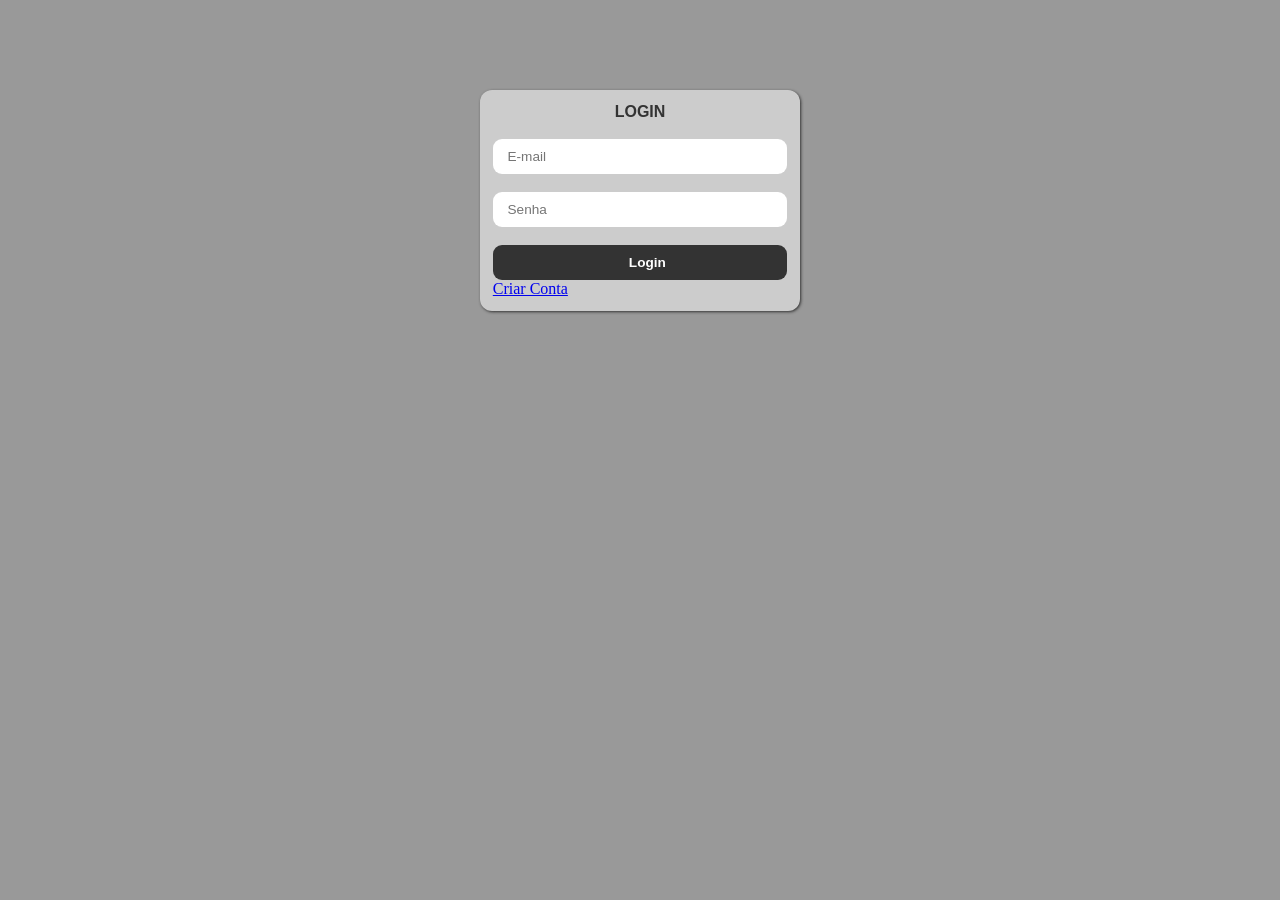
<file: index.html>
<!doctype html>
<html lang="pt-br">
  <head>
    <meta charset="UTF-8" />
    <meta name="viewport" content="width=device-width, initial-scale=1.0" />
    <title>Skins</title>
    <link rel="stylesheet" href="./assets/css/index.css" />
    <script src="./assets/js/index.js" defer></script>
  </head>
  <body>
    <main>
      <section id="cadastro">
        <form action="#">
          <h2>Cadastro</h2>

          <input
            type="text"
            maxlength="10"
            placeholder="usuario"
            required
            class="campo"
            name="fusuario"
          />

          <input
            type="email"
            maxlength="70"
            placeholder="E-mail"
            required
            class="campo"
            name="femail"
          />

          <input
            type="password"
            maxlength="12"
            minlength="8"
            placeholder="Senha"
            required
            class="campo"
            name="fsenha"
          />

          <input
            type="password"
            maxlength="12"
            minlength="8"
            placeholder="Senha"
            required
            class="campo"
            name="fsenha2"
          />

          <button class="campo botao">Cadastrar</button>
          <a href="#" class="alternar">Já tem conta? Entre!</a>
        </form>
      </section>

      <section id="login">
        <form action="./home.html">
          <h2>Login</h2>

          <input
            type="email"
            maxlength="70"
            placeholder="E-mail"
            required
            class="campo"
            name="femail"
          />

          <input
            type="password"
            maxlength="12"
            minlength="8"
            placeholder="Senha"
            required
            class="campo"
            name="fsenha"
          />

          <button class="campo botao">Login</button>
          <a href="#" class="alternar">Criar Conta</a>
        </form>
      </section>
    </main>
  </body>
</html>
</file>
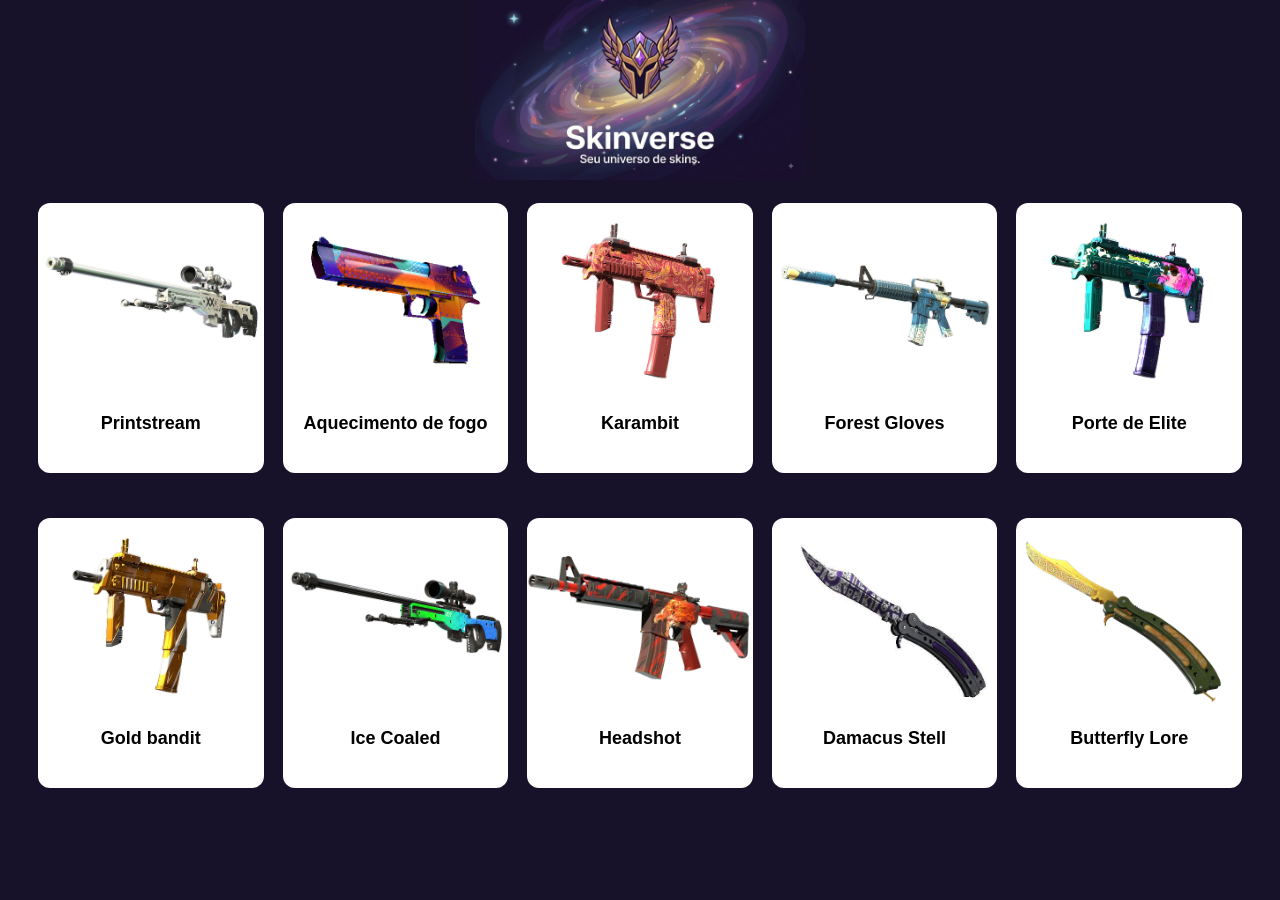
<file: home.html>
<!doctype html>
<html lang="pt-br">
  <head>
    <meta charset="UTF-8" />
    <meta name="viewport" content="width=device-width, initial-scale=1.0" />
    <title>Skins</title>
    <link rel="stylesheet" href="./assets/css/home.css" />
    <script src="./assets/js/index.js" defer></script>
  </head>
  <body>
    <main>
      <header>
       <img src="./assets/img/skind-universo.png" alt="">
      </header>

      <section class="game" id="cs2">
        <div class="skins">
            <img src="./assets/img/awp printscreem.png" alt="AWP" />
            <h3>Printstream</h3>
        </div>
        <div class="skins">
           <img src="./assets/img/s-l400.png" alt="faca" />
            <h3>Aquecimento de fogo</h3>
        </div>
        <div class="skins">
           <img src="./assets/img/karambit.png" alt="">
            <h3>Karambit</h3>
        </div>
        <div class="skins">
           <img src="./assets/img/specialist-gloves-cloud-chaser.png" alt="Luvas" />
            <h3>Forest Gloves</h3>
        </div>
        <div class="skins">
           <img src="./assets/img/ak-47-crane-flight.png" alt="Rifle" />
            <h3>Porte de Elite</h3>
        </div>
      </section>

      <section class="game" id="valorant">
        <div class="skins">
           <img src="./assets/img/gold.webp" alt="Bandit" />
            <h3>Gold bandit</h3>
        </div>
        <div class="skins">
          <img src="./assets/img/awp-ice-coaled.png" alt="">
          <h3> Ice Coaled</h3>
        </div>
        <div class="skins">
          <img src="./assets/img/ak46.png" alt="">
          <h3> Headshot</h3>
        </div>
        <div class="skins">
          <img src="./assets/img/as2.jpg" alt="">
          <h3>Damacus Stell</h3>
        </div>
        <div class="skins">
          <img src="./assets/img/butterfly-knife-lore-factory-new.webp" alt="">
          <h3>Butterfly Lore</h3>
        </div>
      </section>

      <footer></footer>

    </main>
  </body>
</html>
</file>
<file: assets/css/index.css>
*{
    margin: 0;
    padding: 0;
    box-sizing: border-box;
}
main{
    width: 100%;
    height: 100vh;
    background: #999;
}
section{
    width: 25%;
    height: auto;
    background: #ccc;
    margin-left: 37.5%;
    margin-top: 10vh;
    float: left; /* descolar do main */
    border-radius: 12px;
    box-shadow: 1px 1px 3px #333;
    padding: 1%;
}
section h2{
    font-family: Arial, "Helvetica Neue", Helvetica, sans-serif;
    font-size: 1rem;
    text-transform: uppercase;
    text-align: center;
    font-weight: bold;
    color: #333;
}
section input{
    width: 100%;
    height: 35px;
    margin-top: 2vh;
    border: 0;
    border-radius: 9px;
    text-indent: 5%;
    outline: none;
    font-family: Arial, "Helvetica Neue", Helvetica, sans-serif;
    font-size: 0.85rem;
    color: #333;
}
section button{
    width: 100%;
    height: 35px;
    margin-top: 2vh;
    border: 0;
    border-radius: 9px;
    text-indent: 5%;
    outline: none;
    font-family: Arial, "Helvetica Neue", Helvetica, sans-serif;
    font-size: 0.85rem;
    color: #fff;
    background: #333;
    font-weight: bold;
}
</file>
<file: assets/css/home.css>
* {
    margin: 0;
    padding: 0;
    box-sizing: border-box;
}

main {
    width: 100%;
    height: auto;
}

header {
    width: 100%;
    height: 20vh;
    background: #171129;

    display: flex;
    justify-content: center;
    align-items: center;
}

header img {
    width: 100%;
    height: 20VH;
    object-fit: contain;
}

section {
    width: 100%;
    height: 35vh;
    padding: 1%;
    display: flex;
    justify-content: center;
    align-items: center;
    gap: 1.5%;
}

#cs2 {
    background: #171129;
}

#valorant {
    background: #171129;
}

.skins {
    width: 18%;
    height: 30vh;
    background: #fff;
    border-radius: 12px;
    overflow: hidden;
}


.skins img {
    width: 100%;
    height: 75%;
    object-fit: contain;
    display: block;
}

.skins h3 {
    text-align: center;
    font-family: Arial, sans-serif;
    font-size: 18px;
    font-weight: bold;
    padding: 8px;
}

footer {
    width: 100%;
    height: 10vh;
    background: #171129;
}
</file>
